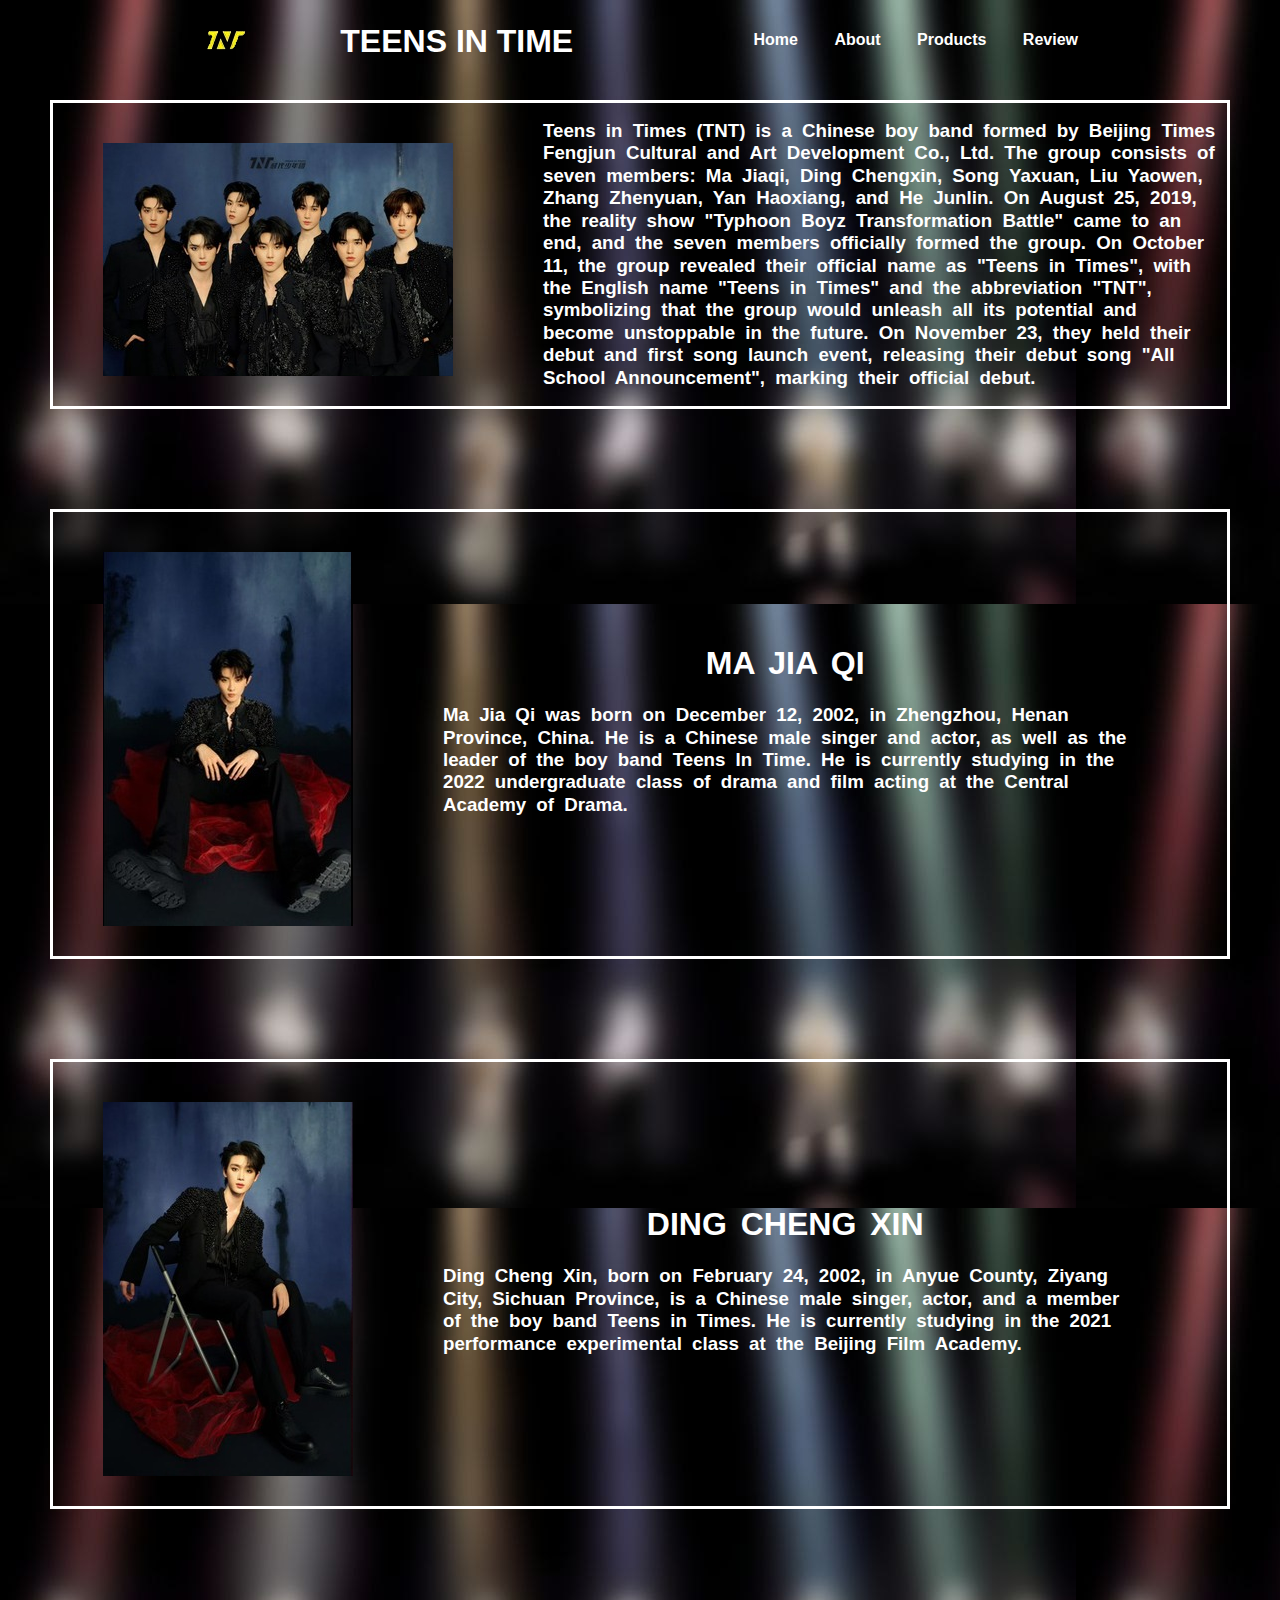
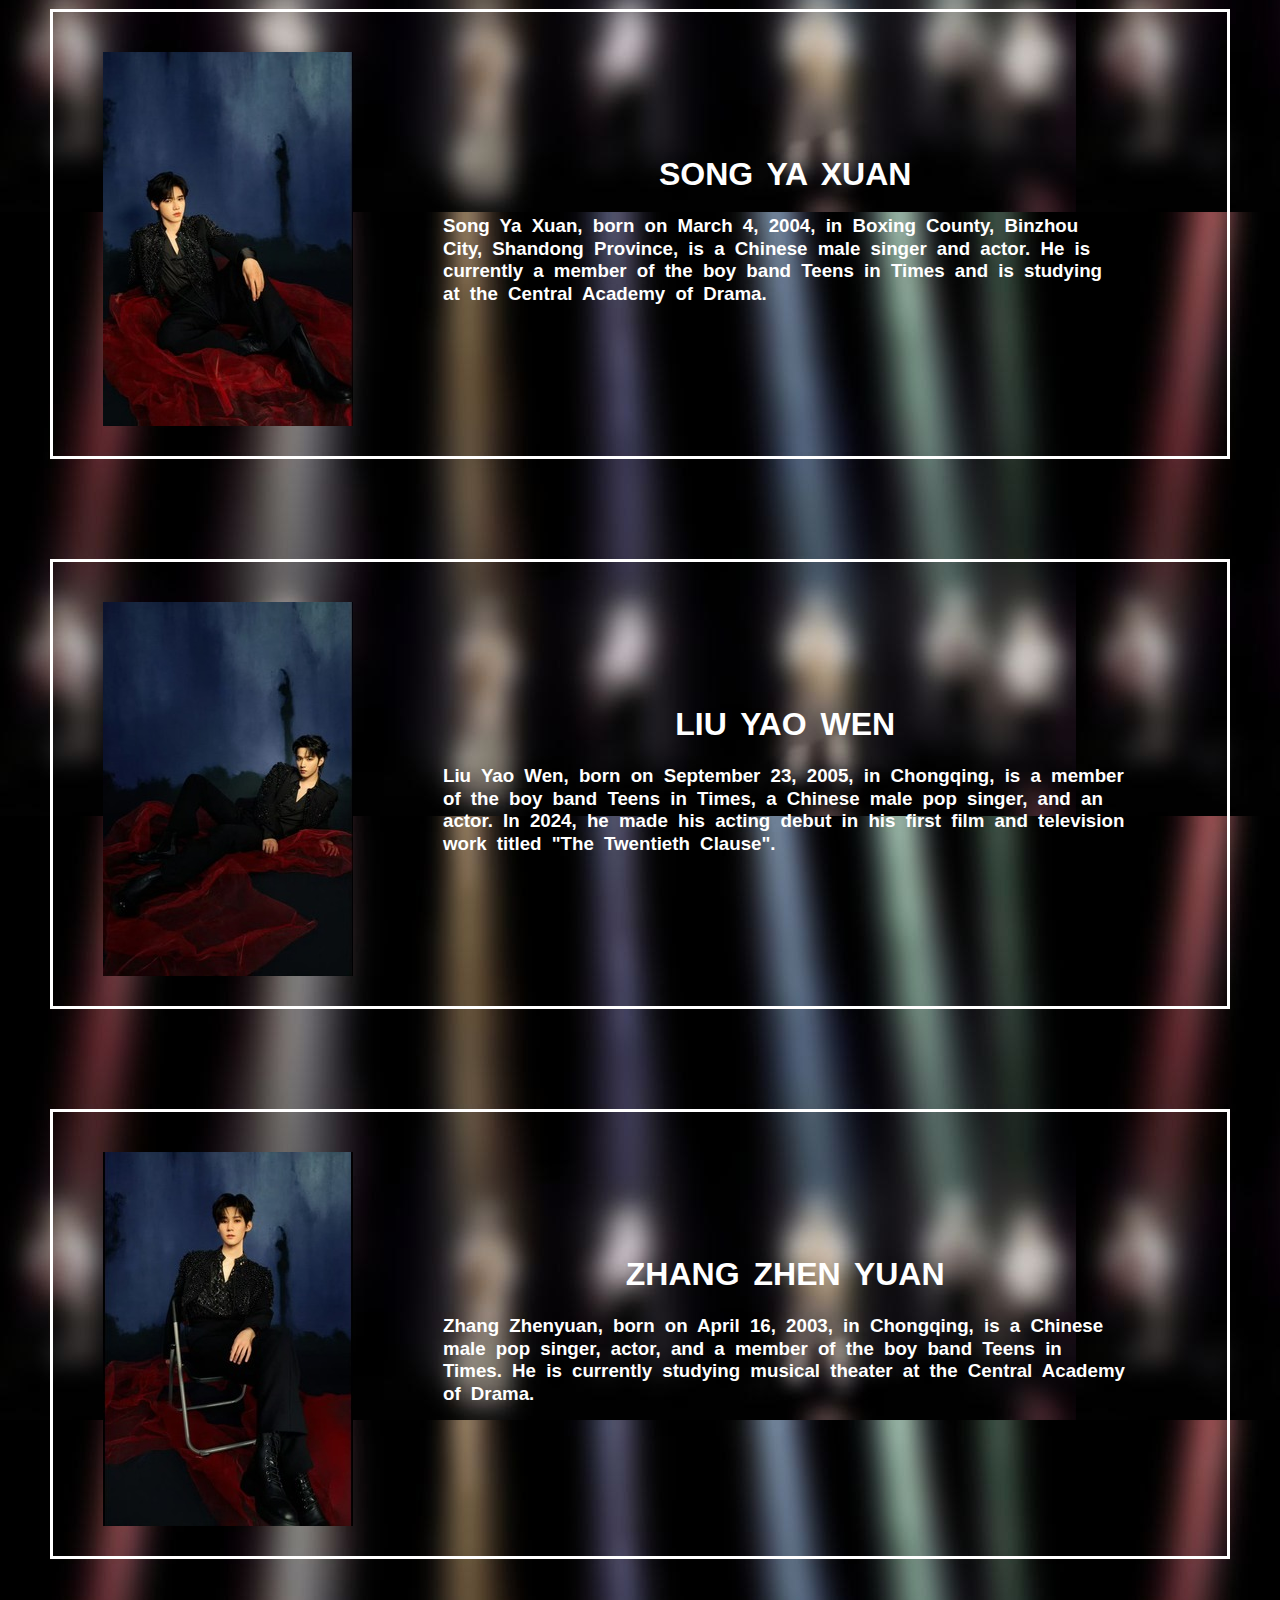
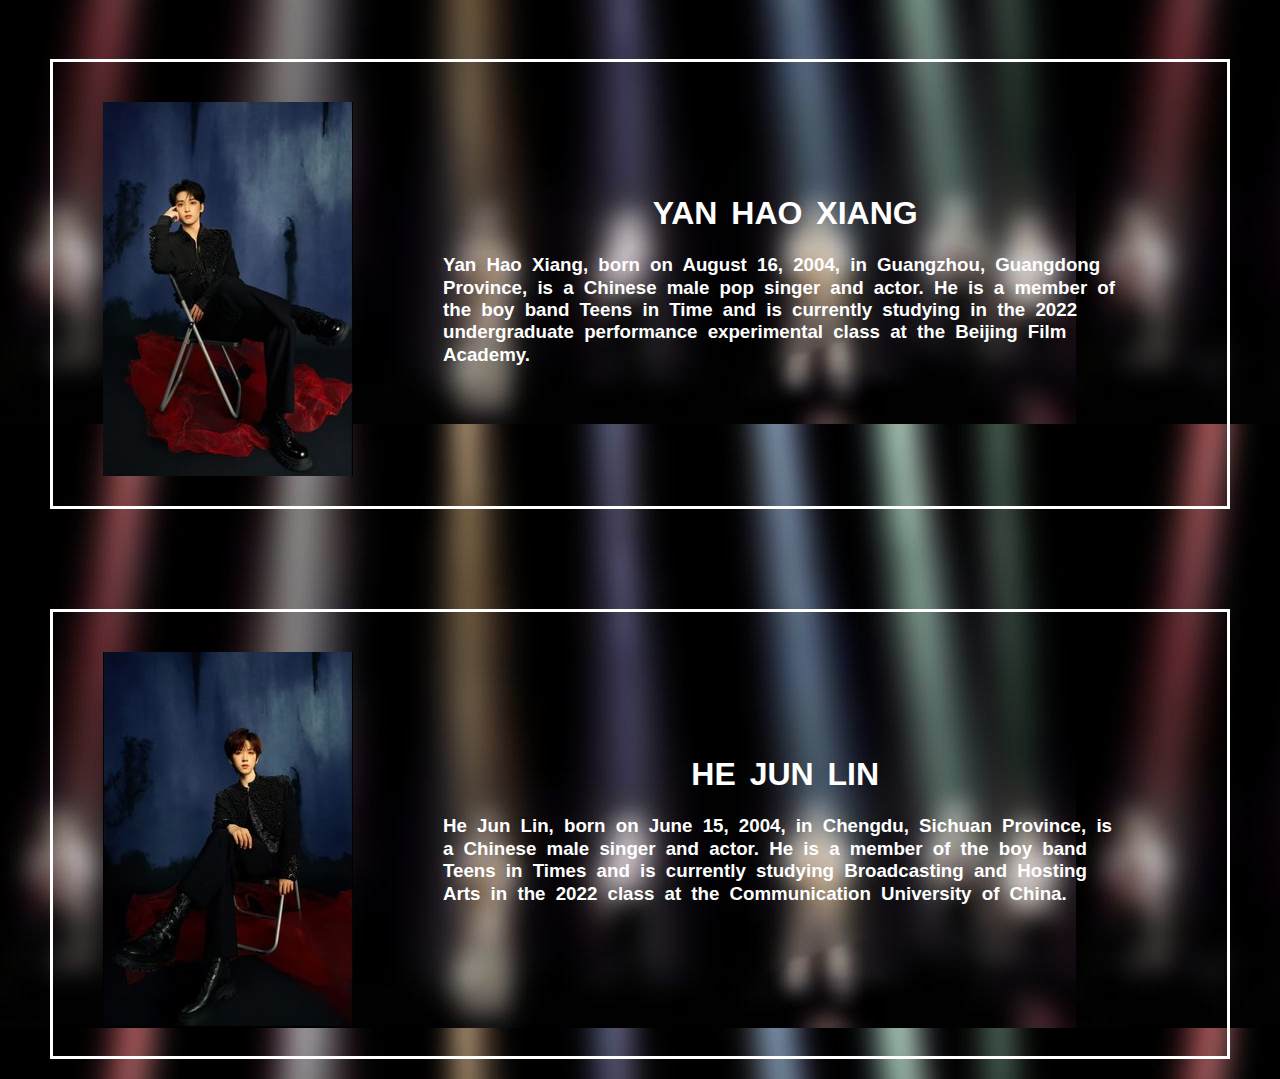
<file: about.html>
<!DOCTYPE html>
<html lang="en" dir="ltr">
    <head>
        <meta charset="utf-8">
        <meta name="viewport" content="width=device-width, user-scaleable=yes, initial-scale=0.3, maximum-scale=1.0, minimum-scale=0.3">
        <title>TEENS IN TIME</title>
        <link rel="stylesheet" href="about.css">
        <link rel="stylesheet" href="//fonts.googleapis.com/css2?family=EB+Garamond:ital,wght@0,400..800;1,400..800&family=Great+Vibes&family=M+PLUS+Rounded+1c:wght@900&display=swap" rel="stylesheet">
    </head>

    <body>

        <header>
            <img src="images/logo.png">
            <a href="#" class="brand">TEENS IN TIME</a>
            <div class="navigation">
                <div class="navigation-items">
                    <a href="index.html">Home</a>
                    <a href="#">About</a>
                    <a href="product.html">Products</a>
                    <a href="review.html">Review</a>
                </div>
            </div>
         </header>

         <section class="TNT">
            <img src="images/abttnt.jpg">
            <div class="shituan-text">
                <h3>Teens in Times (TNT) is a Chinese boy band formed by Beijing Times Fengjun Cultural and Art Development Co., Ltd. The group consists of seven members: Ma Jiaqi, Ding Chengxin, Song Yaxuan, Liu Yaowen, Zhang Zhenyuan, Yan Haoxiang, and He Junlin.

                    On August 25, 2019, the reality show "Typhoon Boyz Transformation Battle" came to an end, and the seven members officially formed the group. On October 11, the group revealed their official name as "Teens in Times", with the English name "Teens in Times" and the abbreviation "TNT", symbolizing that the group would unleash all its potential and become unstoppable in the future. On November 23, they held their debut and first song launch event, releasing their debut song "All School Announcement", marking their official debut.</h3>
            </div>
    </section>

         <section class="MJQ">
                <img src="images/abtmjq.jpg">
                <div class="jiaqi-text">
                    <h1>MA JIA QI</h1>
                    <h3>Ma Jia Qi was born on December 12, 2002, in Zhengzhou, Henan Province, China. He is a Chinese male singer and actor, as well as the leader of the boy band Teens In Time. He is currently studying in the 2022 undergraduate class of drama and film acting at the Central Academy of Drama.</h3>
                </div>
        </section>

        <section class="DCX">
                <img src="images/abtdcx.jpg">
                <div class="chengxin-text">
                    <h1>DING CHENG XIN</h1>
                    <h3>Ding Cheng Xin, born on February 24, 2002, in Anyue County, Ziyang City, Sichuan Province, is a Chinese male singer, actor, and a member of the boy band Teens in Times. He is currently studying in the 2021 performance experimental class at the Beijing Film Academy.</h3>
                </div>
         </section>

         <section class="SYX">
            <img src="images/abtsyx.jpg">
            <div class="yaxuan-text">
                <h1>SONG YA XUAN</h1>
                <h3>Song Ya Xuan, born on March 4, 2004, in Boxing County, Binzhou City, Shandong Province, is a Chinese male singer and actor. He is currently a member of the boy band Teens in Times and is studying at the Central Academy of Drama.</h3>
            </div>
     </section>

        <section class="LYW">
            <img src="images/abtlyw.jpg">
            <div class="yaowen-text">
                <h1>LIU YAO WEN</h1>
                <h3>Liu Yao Wen, born on September 23, 2005, in Chongqing, is a member of the boy band Teens in Times, a Chinese male pop singer, and an actor. In 2024, he made his acting debut in his first film and television work titled "The Twentieth Clause".</h3>
            </div>
        </section>

        <section class="ZZY">
            <img src="images/abtzzy.jpg">
            <div class="zhenyuan-text">
                <h1>ZHANG ZHEN YUAN</h1>
                <h3>Zhang Zhenyuan, born on April 16, 2003, in Chongqing, is a Chinese male pop singer, actor, and a member of the boy band Teens in Times. He is currently studying musical theater at the Central Academy of Drama.</h3>
            </div>
        </section>

        <section class="YHX">
            <img src="images/abtyhx.jpg">
            <div class="haoxiang-text">
                <h1>YAN HAO XIANG</h1>
                <h3>Yan Hao Xiang, born on August 16, 2004, in Guangzhou, Guangdong Province, is a Chinese male pop singer and actor. He is a member of the boy band Teens in Time and is currently studying in the 2022 undergraduate performance experimental class at the Beijing Film Academy.</h3>
            </div>
        </section>

        <section class="HJL">
            <img src="images/abthjl.jpg">
            <div class="junlin-text">
                <h1>HE JUN LIN</h1>
                <h3>He Jun Lin, born on June 15, 2004, in Chengdu, Sichuan Province, is a Chinese male singer and actor. He is a member of the boy band Teens in Times and is currently studying Broadcasting and Hosting Arts in the 2022 class at the Communication University of China.</h3>
            </div>
        </section>

    </body>

</html>
</file>
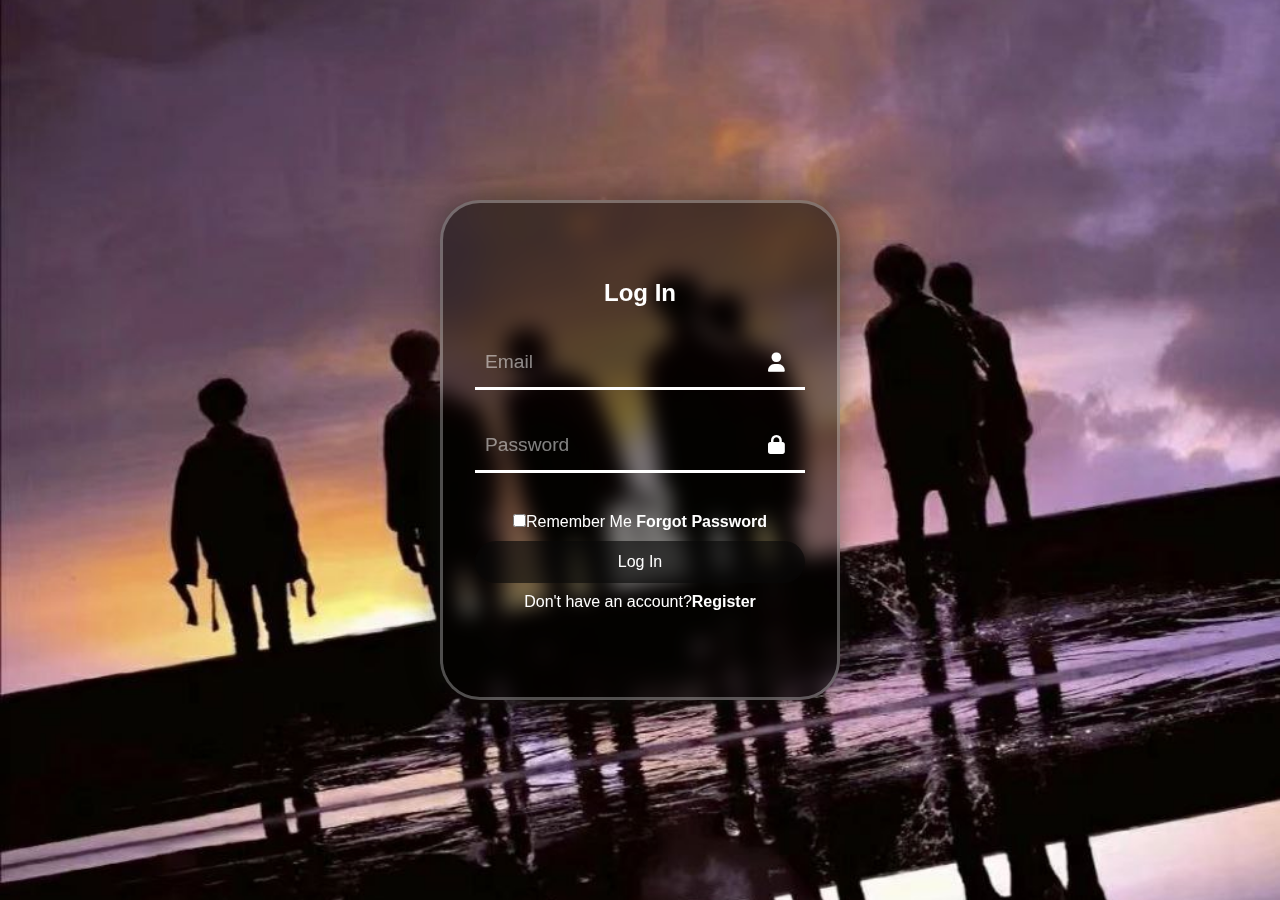
<file: login.html>
<!DOCTYPE html>
<html lang="en">
<head>
    <meta charset="UTF-8">
    <meta http-equiv="X-UA-Compatible" content="IE=edge">
    <meta name="viewport" content="width=device-width, initial-scale=1.0">
    <title>Login Form</title>
    <link rel="stylesheet" href="login.css">
    <link rel="stylesheet" href="https://cdnjs.cloudflare.com/ajax/libs/font-awesome/6.0.0-beta3/css/all.min.css">
</head>
<body>
    <div class="container">
        <h2>Log In</h2>
        <form action="index.html"> <!-- Add an action attribute to link to index.html -->
            <div class="form-group">
                <input type="email" required>
                <label for="">Email</label>
                <i class="fa-solid fa-user"></i>
            </div>
            <div class="form-group">
                <input type="password" required>
                <label for="">Password</label>
                <i class="fa-solid fa-lock"></i>
            </div>

            <p><input type="checkbox">Remember Me <a href="#">Forgot Password</a></p>

            <button type="submit" onclick="auht()">Log In</button>
            <p>Don't have an account?<a href="#">Register</a></p>
        </form>

       
        <script>
            function auht(){
                var email=document.getElementById('email').value;
                var password=document.getElementById('password').value;
                // Handle authentication logic here
            }
        </script>
    </div>
</body>
</html>
</file>
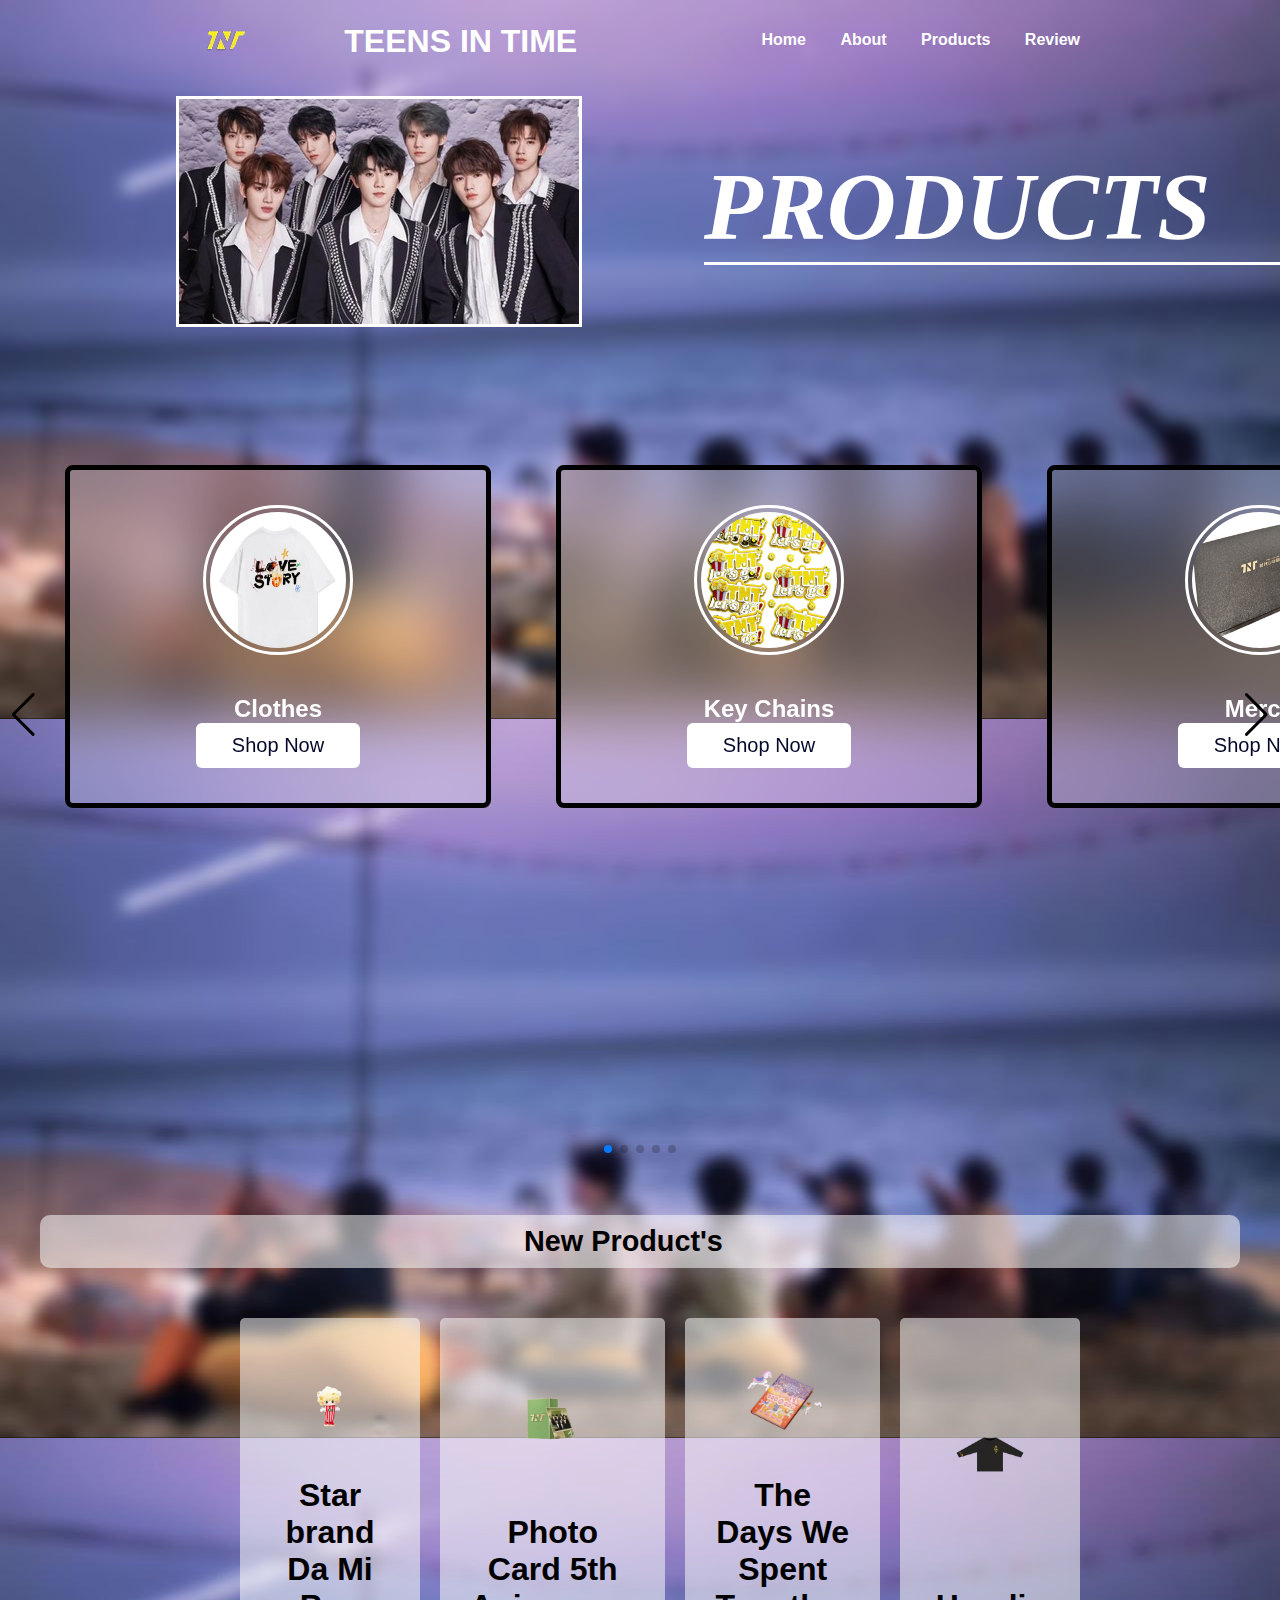
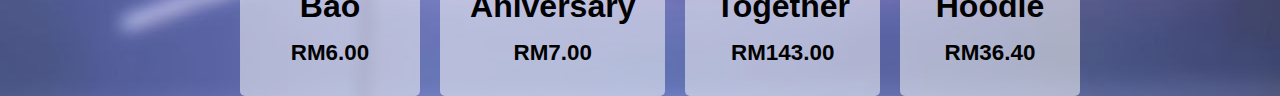
<file: product.html>
<!DOCTYPE html>
<html lang="en" dir="ltr">
    <head>
        <meta charset="utf-8">
        <meta name="viewport" content="width=device-width, user-scaleable=yes, initial-scale=0.3, maximum-scale=1.0, minimum-scale=0.3">
        <title>TEENS IN TIME</title>
        <link rel="stylesheet" href="product.css">
        <link rel="stylesheet" href="//fonts.googleapis.com/css2?family=EB+Garamond:ital,wght@0,400..800;1,400..800&family=Great+Vibes&family=M+PLUS+Rounded+1c:wght@900&display=swap" rel="stylesheet">
        <link rel="stylesheet" href="https://cdnjs.cloudflare.com/ajax/libs/font-awesome/6.0.0-beta3/css/all.min.css">
        <link rel="stylesheet" href="https://cdn.jsdelivr.net/npm/swiper@11/swiper-bundle.min.css"/>

    </head>

    <body>

        <header>
            <img src="images/logo.png">
            <a href="#" class="brand">TEENS IN TIME</a>
            <div class="navigation">
                <div class="navigation-items">
                    <a href="index.html">Home</a>
                    <a href="about.html">About</a>
                    <a href="product.html">Products</a>
                    <a href="review.html">Review</a>
                </div>
            </div>
        </header>



        <!-- Main Section -->
        <section id="main">
            <!-- Main Image -->
            <div class="main-img">
                <img src="images/maintnt.jpg" />
            </div>
            <h1>PRODUCTS</h1>
        </section>

        <div class="container swiper">
            <div class="slider-wrapper">
                <div class="card-list swiper-wrapper">
                    <div class="card-item swiper-slide">
                        <img src="images/pro1.jpg" alt="Product Image" class="product-image">
                        <h2 class="product-name">Clothes</h2>
                        <form action="clothes.html">
                        <button class="shop-button">Shop Now</button>
                        </form>
                    </div>
            
                    <div class="card-item swiper-slide">
                        <img src="images/pro2.png" alt="Product Image" class="product-image">
                        <h2 class="product-name">Key Chains</h2>
                        <form action="keychain.html">
                        <button class="shop-button">Shop Now</button>
                        </form>
                    </div>

                    <div class="card-item swiper-slide">
                        <img src="images/pro3.png" alt="Product Image" class="product-image">
                        <h2 class="product-name">Merch</h2>
                        <form action="merch.html">
                        <button class="shop-button">Shop Now</button>
                        </form>
                    </div>

                    <div class="card-item swiper-slide">
                        <img src="images/pro4.png" alt="Product Image" class="product-image">
                        <h2 class="product-name">Photo Cards</h2>
                        <form action="photocard.html">
                        <button class="shop-button">Shop Now</button>
                        </form>
                    </div>

                    <div class="card-item swiper-slide">
                        <img src="images/pro5.png" alt="Product Image" class="product-image">
                        <h2 class="product-name">Light Stick</h2>
                        <form action="lightstick.html">
                        <button class="shop-button">Shop Now</button>
                        </form>
                    </div>
                </div>

                <div class="swiper-pagination"></div>
                <div class="swiper-button-prev"></div>
                <div class="swiper-button-next"></div>
            </div>
        </div>

        <!--Linking Swiper JS Script-->
        <script src="https://cdn.jsdelivr.net/npm/swiper@11/swiper-bundle.min.js"></script>
        
        <!--Linking cuatom script-->
        <script src="product.js"></script>

        <!--==new-products=================================-->
        <section id="new-products"> 

            <!--heading******************************-->
            <div class="new-p-heading">
                <!--heading-->
                <h3>New Product's</h3>
            </div>
    
            <!--container*****************************-->
            <div class="new-product-container">
             <!--box-->
            <div class="new-product-box">
            <!--img-->
            <a href="#" class="new-product-img">
                <img src="images/key1.png" alt="">
            </a>
            <!--text-->
            <div class="new-product-text">
                <a href="#" class="new-product-title">Star brand Da Mi Bao</a>
                <span>RM6.00</span>
            </div>
            </div>
    
            <!--box-->
            <div class="new-product-box">
            <!--img-->
            <a href="#" class="new-product-img">
                <img src="images/pc1.png" alt="">
            </a>
            <!--text-->
            <div class="new-product-text">
                <a href="#" class="new-product-title">Photo Card 5th Aniversary</a>
                <span>RM7.00</span>
            </div>
            </div>
    
             <!--box-->
             <div class="new-product-box">
            <!--img-->
            <a href="#" class="new-product-img">
                <img src="images/m1.png" alt="">
            </a>
            <!--text-->
            <div class="new-product-text">
                <a href="#" class="new-product-title">The Days We Spent Together</a>
                <span>RM143.00</span>
            </div>
            </div>
    
            <!--box-->
            <div class="new-product-box">
            <!--img-->
            <a href="#" class="new-product-img">
                <img src="images/cloth1.png" alt="">
            </a>
            <!--text-->
            <div class="new-product-text">
                <a href="#" class="new-product-title">Hoodie</a>
                <span>RM36.40</span>
            </div>
            </div>
        
        </section>

        
    
     
    </body>
</html>
</file>
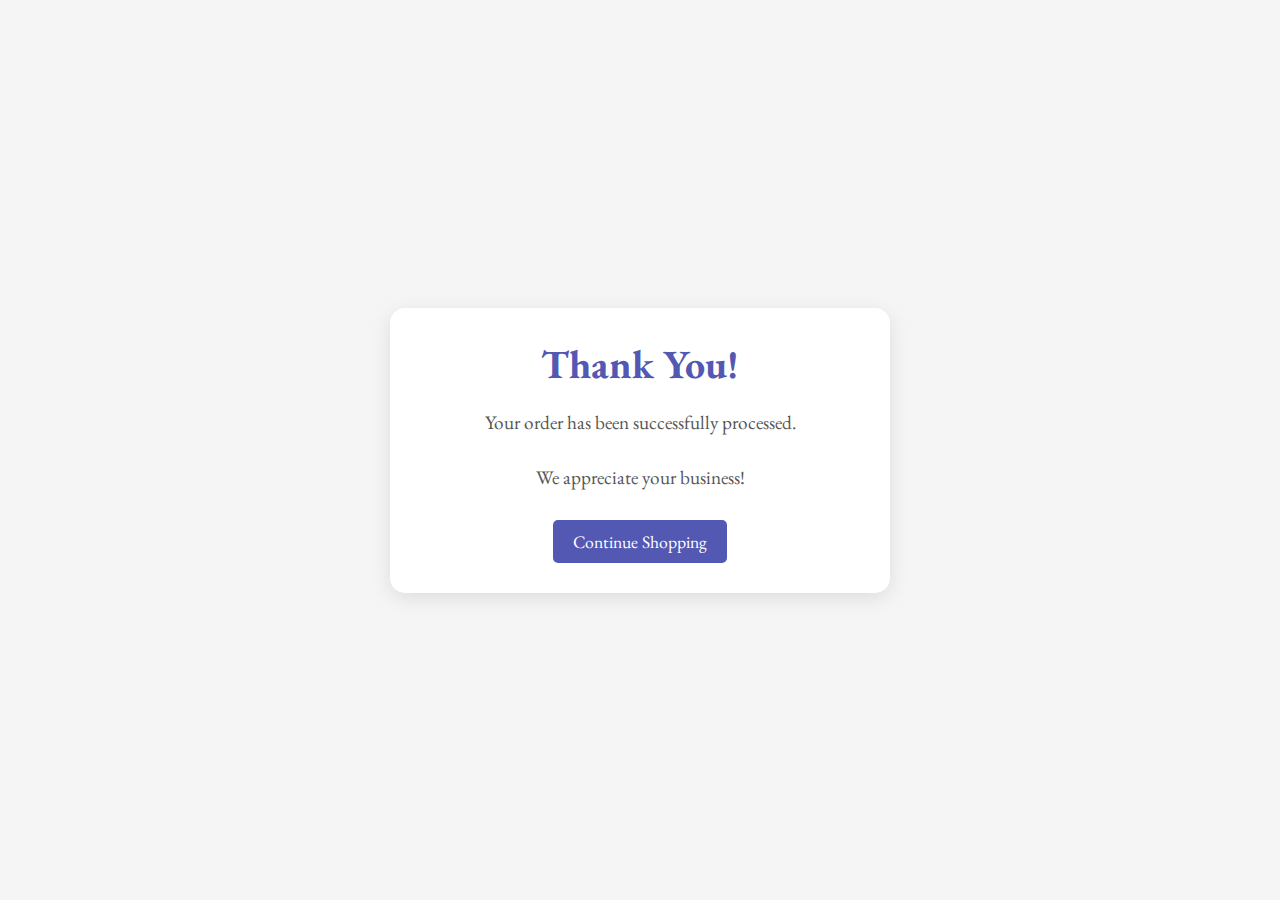
<file: thankyou.html>
<!DOCTYPE html>
<html lang="en">
<head>
    <meta charset="UTF-8">
    <meta name="viewport" content="width=device-width, initial-scale=1.0">
    <title>Thank You | TEENS IN TIME</title>
    <link href="https://fonts.googleapis.com/css2?family=EB+Garamond:wght@400;700&display=swap" rel="stylesheet">
    <link rel="stylesheet" href="thankyou.css">
</head>
<body>

    <div class="thank-you-container">
        <div class="thank-you-box">
            <h1>Thank You!</h1>
            <p>Your order has been successfully processed.</p>


            <div class="thank-you-footer">
                <p>We appreciate your business!</p>
                <a href="clothes.html" class="shop-again">Continue Shopping</a>
            </div>
        </div>
    </div>

</body>
</html>
</file>
<file: about.css>
*{
    margin: 0;
    padding: 0;
    box-sizing: border-box;
    color: #fff;
    font-family: "EB+Garamond", sans-serif;
    margin-right: 0px;
}

header{
    z-index: 999;
    position: absolute;
    top: 0;
    left: 0;
    width: 100%;
    display: flex;
    justify-content: space-between;
    align-items: center;
    padding: 15px 200px;
    transition: 0.5s ease; 
}

header .brand{
    color: #fff;
    font-size: 2.0em;
    font-weight: 700;
    text-transform: uppercase;
    text-decoration: none;
    margin-top: 2px;
    margin-left: -60px;
}

header.navigation{
    position: fixed;
    
}

header .navigation .navigation-items a{
    position: relative;
    color: #fff;
    font-size: 1em;
    font-weight: 700;
    text-decoration: none;
    margin-left: 30px;
    transition: 0.3s ease;
    margin-top: 50px;
    margin-right: 2px;
}


header .navigation .navigation-items a:before{
    content: '';
    position: absolute;
    background: #fff;
    width: 0;
    height: 3px;
    bottom: 0;
    left: 0;
    transition: 0.3s ease;
}

header .navigation .navigation-items a:hover:before{
    width: 100%;
}

body{
   background: url(images/abtbg.jpg);
}

.TNT{
    border-style: solid;
    margin: 100px 50px 20px 50px;
    display: flex;
}

.TNT img{
    margin-top: 40px;
    margin-left: 50px;
    margin-bottom: 30px;
}

.TNT h3{
    padding-left: 10px;
    padding-right: 10px;
}

.shituan-text{
    width: 60%;
    display: flex;
    flex-direction: column;
    align-items: center;
    justify-content: center;
    margin-left: 80px;
    word-spacing: 5px;
    line-height: 140%;
}

.MJQ{
    border-style: solid;
    margin: 100px 50px 20px 50px;
    display: flex;
}

.MJQ img{
    margin-top: 40px;
    margin-left: 50px;
    margin-bottom: 30px;
}

.MJQ h1{
    padding-left: 10px;
    padding-right: 10px;
}

.MJQ h3{
    padding-left: 10px;
    padding-right: 10px;
    margin-top: 30px;
}

.jiaqi-text{
    width: 60%;
    display: flex;
    flex-direction: column;
    align-items: center;
    justify-content: center;
    margin-left: 80px;
    word-spacing: 5px;
    line-height: 140%;
}

.DCX{
    border-style: solid;
    margin: 100px 50px 20px 50px;
    display: flex;
}

.DCX img{
    margin-top: 40px;
    margin-left: 50px;
    margin-bottom: 30px;
}

.DCX h1{
    padding-left: 10px;
    padding-right: 10px;
}

.DCX h3{
    padding-left: 10px;
    padding-right: 10px;
    margin-top: 30px;
}

.chengxin-text{
    width: 60%;
    display: flex;
    flex-direction: column;
    align-items: center;
    justify-content: center;
    margin-left: 80px;
    word-spacing: 5px;
    line-height: 140%;
}

.SYX{
    border-style: solid;
    margin: 100px 50px 20px 50px;
    display: flex;
}

.SYX img{
    margin-top: 40px;
    margin-left: 50px;
    margin-bottom: 30px;
}

.SYX h1{
    padding-left: 10px;
    padding-right: 10px;
}

.SYX h3{
    padding-left: 10px;
    padding-right: 10px;
    margin-top: 30px;
}

.yaxuan-text{
    width: 60%;
    display: flex;
    flex-direction: column;
    align-items: center;
    justify-content: center;
    margin-left: 80px;
    word-spacing: 5px;
    line-height: 140%;
}

.LYW{
    border-style: solid;
    margin: 100px 50px 20px 50px;
    display: flex;
}

.LYW img{
    margin-top: 40px;
    margin-left: 50px;
    margin-bottom: 30px;
}

.LYW h1{
    padding-left: 10px;
    padding-right: 10px;
}

.LYW h3{
    padding-left: 10px;
    padding-right: 10px;
    margin-top: 30px;
}

.yaowen-text{
    width: 60%;
    display: flex;
    flex-direction: column;
    align-items: center;
    justify-content: center;
    margin-left: 80px;
    word-spacing: 5px;
    line-height: 140%;
}


.ZZY{
    border-style: solid;
    margin: 100px 50px 20px 50px;
    display: flex;
}

.ZZY img{
    margin-top: 40px;
    margin-left: 50px;
    margin-bottom: 30px;
}

.ZZY h1{
    padding-left: 10px;
    padding-right: 10px;
}

.ZZY h3{
    padding-left: 10px;
    padding-right: 10px;
    margin-top: 30px;
}

.zhenyuan-text{
    width: 60%;
    display: flex;
    flex-direction: column;
    align-items: center;
    justify-content: center;
    margin-left: 80px;
    word-spacing: 5px;
    line-height: 140%;
}


.YHX{
    border-style: solid;
    margin: 100px 50px 20px 50px;
    display: flex;
}

.zhenyuan-text img{
    margin-top: 40px;
    margin-left: 50px;
    margin-bottom: 30px;
}

.YHX{
    border-style: solid;
    margin: 100px 50px 20px 50px;
    display: flex;
}

.YHX img{
    margin-top: 40px;
    margin-left: 50px;
    margin-bottom: 30px;
}

.YHX h1{
    padding-left: 10px;
    padding-right: 10px;
}

.YHX h3{
    padding-left: 10px;
    padding-right: 10px;
    margin-top: 30px;
}

.haoxiang-text{
    width: 60%;
    display: flex;
    flex-direction: column;
    align-items: center;
    justify-content: center;
    margin-left: 80px;
    word-spacing: 5px;
    line-height: 140%;
}


.HJL{
    border-style: solid;
    margin: 100px 50px 20px 50px;
    display: flex;
}

.HJL img{
    margin-top: 40px;
    margin-left: 50px;
    margin-bottom: 30px;
}

.HJL h1{
    padding-left: 10px;
    padding-right: 10px;
}

.HJL h3{
    padding-left: 10px;
    padding-right: 10px;
    margin-top: 30px;
}

.junlin-text{
    width: 60%;
    display: flex;
    flex-direction: column;
    align-items: center;
    justify-content: center;
    margin-left: 80px;
    word-spacing: 5px;
    line-height: 140%;
}


/*media queries*/
@media(max-width:991px){
    html{
        font-size: 55%;
    }

    header{
        padding: 1rem 2rem;
    }
}
</file>
<file: login.css>
*{
    margin: 0;
    padding: 0;
    box-sizing: border-box;
    font-family: sans-serif;
    color: #fff;
}

body
{
    width: 100vw;
    height: 100vh;

    background: url(./images/tnt3.jpg)no-repeat;
    background-position: center;
    background-size: cover;
    display: flex;
    align-items: center;
    justify-content: center;
}

.container
{
    width: 400px;
    height: 500px;

    background: rgba(0, 0, 0, 0.5);
    backdrop-filter: blur(10px);

    border-radius: 40px;
    border: 3px solid rgba(255, 255, 255, 0.3);

    box-shadow: 0 0 30px rgba(23, 23, 23, 0.5);
    display: flex;
    align-items: center;
    justify-content: center;
    flex-direction: column;
}

.h2{
    color: #fff;
    text-transform: uppercase;
    padding: 20px 0;
    font-size: 2rem;
}

.form-group
{
    position: relative;
    width: 330px;
    border-bottom: 3px solid #fff;
    margin: 30px 0;

}

.form-group input
{
    width: 100%;
    height: 50px;
    background: transparent;
    border: none;
    outline: none;

    font-size: 1.2em;
    color: #fff;
    padding: 0 30px 0 10px;
}

.form-group label
{
    position: absolute;
    top: 50%;
    left: 10px;
    transform: translateY(-50%);
    font-size: 1.2em;
    color: #ffff;
    transition: 0.5s;
    opacity: 50%;
}

input:focus ~ label,
input:valid ~ label
{
    top: -5px;
}

.form-group i
{
    position: absolute;
    top: 50%;
    right: 20px;
    transform: translateY(-50%);
    color: #fff;
    font-size: 1.2em;
}

p
{
    text-align: center;
    color: #fff;
    padding: 10px 0;
}

p>a
{
    color: #fff;
    text-decoration: none;
    font-weight: 600;
}

p>a:hover
{
    text-decoration: underline;
    font-style: italic;
}

button {
    width: 100%;
    padding: 12px;
    background-color: #080808a3; 
    color: white;
    border: none;
    border-radius: 30px; /* Makes the button round */
    cursor: pointer;
    font-size: 16px;
    transition: background-color 0.3s ease;
}

button:hover {
    /*background: url(images/tnt3.jpg);*/
    background-color: black;
}

/* Centering the button */
button {
    display: block;
    margin: 0 auto;
}

/*media queries*/
@media(max-width:991px){
    html{
        font-size: 55%;
    }

    header{
        padding: 1rem 2rem;
    }
}
</file>
<file: product.css>
* {
    margin: 0;
    padding: 0;
    box-sizing: border-box;
    color: #fff;
    font-family: "EB+Garamond", sans-serif;
}

header{
    z-index: 999;
    position: absolute;
    top: 0;
    left: 0;
    width: 100%;
    display: flex;
    justify-content: space-between;
    align-items: center;
    padding: 15px 200px;
    transition: 0.5s ease;
}

header .brand{
    color: #fff;
    font-size: 2.0em;
    font-weight: 700;
    text-transform: uppercase;
    text-decoration: none;
    margin-top: 2px;
    margin-left: -60px;
}

header .navigation .navigation-items a{
    position: relative;
    color: #fff;
    font-size: 1em;
    font-weight: 700;
    text-decoration: none;
    margin-left: 30px;
    transition: 0.3s ease;
    margin-top: 50px;
}

header .navigation .navigation-items a:before{
    content: '';
    position: absolute;
    background: #fff;
    width: 0;
    height: 3px;
    bottom: 0;
    left: 0;
    transition: 0.3s ease;
}

header .navigation .navigation-items a:hover:before{
    width: 100%;
}

.fa-solid, .fas{
    font-family: "Font Awesome 6 Free";
    font-weight: 900;
    margin-top: 52px;
}

.nav-cart span{
    display: flex;
    width: 20px;
    height: 20px;
    background-color: #000;
    justify-content: center;
    align-items: center;
    color: #fff;
    border-radius: 50%;
    position: absolute;
    top: 85%;
    right: -20px;
    font-size: 20px;
}

body{
    background-image: url(images/producttnt.jpg);
    background-size: 100%;
    background-color: #494848cd;
}

.slidder-wrapper{
    overflow: hidden;
    max-width: 1200px;
    margin: 0 70px 55px;
}

ul{
    list-style: none;
}

a{
    text-decoration: none;
}

/* == Navigation styles == */
.navigation{
    display: flex;
    justify-content: space-between;
    align-items: center;
    padding: 10px 0px;
    position: relative; /* Ensure the cart is positioned relative to this container */
}

/* Position the cart icon to be on the same line as the header */
.nav-btns{
    display: flex;
    justify-content: flex-end;
    align-items: center;
    position: absolute; /* Absolute positioning ensures it stays within the header */
    right: 20px; /* Adjust to move it to the right */
    top: 50%; /* Center it vertically relative to the header */
    transform: translateY(-50%); /* Adjust for perfect vertical centering */
    z-index: 1000; /* Ensure it is above other elements */
}

/* Cart icon style */
a.nav-cart{
    cursor: pointer;
    font-size: 24px;
    color: white;
    display: block; /* Make sure it's a block element for easier clicking */
}

/*== Main Section Styles ==*/
.main-img{
    display: flex;
    justify-content: center;
    align-items: center;
    margin-top: 6rem;
    width: fit-content;
    margin-left: 11rem;
    border-style: solid;
}

h1{
    font-style: italic;
    margin-top: -11rem;
    margin-left: 44rem;
    font-size: 96px;
    font-family: fantasy;
    border-bottom: solid;
    color: #fff;
}

.container{
    display: flex;
    align-items: center;
    justify-content: center;
    min-height: 100vh;
}

.card-list .card-item{
    color: #fff;
    width: 400px;
    padding: 35px;
    display: flex;
    flex-direction: column;
    align-items: center;
    justify-content: center;
    border-radius: 8px;
    backdrop-filter: blur(30px);
    background-color: rgba(255, 255, 255, 0.2);
    border: 5px solid #000;
    margin-top: 200px;
    margin-left: 65px;
}

.card-list .card-item .product-image{
    width: 150px;
    height: 150px;
    border-radius: 50%;
    margin-bottom: 40px;
    border: 3px solid #fff;
    padding: 4px;
}

.card-list .card-item .shop-button{
    font-size: 1.25rem;
    padding: 10px 35px;
    color: #030728;
    border-radius: 6px;
    font-weight: 500;
    cursor: pointer;
    background: #fff;
    border: 1px solid transparent;
    transition: 0.2s ease;
}

.card-list .card-item .shop-button:hover{
    background: rgba(255, 255, 255, 0.1);
    border: 1px solid #fff;
    color: #fff;

}

.swiper-button-next:after, .swiper-button-prev:after {
    font-family: swiper-icons;
    font-size: var(--swiper-navigation-size);
    text-transform: none !important;
    letter-spacing: 0;
    font-variant: initial;
    line-height: 1;
    color: #000;
}

.swiper-horizontal>.swiper-pagination-bullets.swiper-pagination-bullets-dynamic, .swiper-pagination-horizontal.swiper-pagination-bullets.swiper-pagination-bullets-dynamic {
    left: 50%;
    transform: translateX(-50%);
    white-space: nowrap;
    top: 515px;
}

/*==new-products==========================================*/
.new-p-heading{
    max-width: 1200px;
    width: 90%;
    margin: 50px auto;
    display: flex;
    justify-content: space-between;
    align-items: center;
    flex-wrap: wrap;
    width: 100%;
    background-color: #fafafa8b;
    padding: 10px 20px;
    border-radius: 10px;
}

.new-p-heading h3{
    font-size: 1.8rem;
    color: #000;
    font-weight: 800;
    margin-left: 464px;
}

/* Fixing the grid layout for the new product container */
.new-product-container {
    display: grid;
    grid-template-columns: repeat(5, 1fr);
    grid-gap: 20px;
    margin-left: 240px;
    }

/* Remove margin-left from .new-product-box */
.new-product-box {
    max-width: 250px;
    width: 100%;
    border-radius: 5px;
    display: flex;
    flex-direction: column;
    background-color: #fafafa8b;
    padding: 10px;
    margin-left: 0; /* Remove margin-left to keep boxes in a straight line */
}

/* Other styles remain unchanged */
.new-product-img {
    width: 100%;
    height: 100%;
    padding: 20px;
    display: flex;
    margin: auto;
    position: relative;
}

.new-product-img img {
    width: 100%;
    height: 100%;
    padding: 20px;
    object-fit: contain;
    object-position: center;
}

.new-product-text {
    display: flex;
    flex-direction: column;
    justify-content: center;
    align-items: center;
    padding: 5px 20px;
}

.new-product-text span {
    color: #000;
    font-size: 1.4rem;
    font-weight: 600;
    line-height: 3.5rem;
}

.new-product-text a {
    color: #000;
    font-weight: 600;
    font-size: 2rem;
    text-align: center;
}

.new-product-text button{
    color: #000;
    border: solid #fff;
    border-radius: 20px;
    transition: 0.2s ease;
}

.cart{
    color: #fff;
    position: fixed;
    top: 0;
    right: 0;
    width: 400px;
    height: 100vh;
    background-color: #000;
    display: grid;
    grid-template-rows: 50px 1fr 50px;
    gap: 20px;
    transition: right 1s;
}

.cart h2{
    padding: 20px;
    margin: 0;
}

.cart .listcart{
    position: relative;
}

.cart .listcart .item{
    display: grid;
    grid-template-columns: 50px 1fr 70px;
    align-items: center;
    gap: 20px;
    margin-bottom: 20px;
}

.cart .listcart img{
    width: 100%;
    height: 70px;
    object-fit: cover;
    border-radius: 10px;
}

.cart .listcart .item .name{
    font-weight: bold;
}

.cart .listcart .item .name{
    display: flex;
    justify-content: end;
    align-items: center;
}


/*media queries*/
@media(max-width:991px){
    html{
        font-size: 55%;
    }

    header{
        padding: 1rem 2rem;
    }
}
</file>
<file: thankyou.css>
/* Global styles */
* {
    margin: 0;
    padding: 0;
    box-sizing: border-box;
    font-family: 'EB Garamond', serif;
    color: #333;
}

body {
    background-color: #f5f5f5;
    display: flex;
    justify-content: center;
    align-items: center;
    height: 100vh;
}

.thank-you-container {
    display: flex;
    justify-content: center;
    align-items: center;
    width: 100%;
    height: 100%;
}

/* Main box for the thank you message */
.thank-you-box {
    background-color: #fff;
    padding: 30px 40px;
    border-radius: 15px;
    box-shadow: 0 5px 20px rgba(0, 0, 0, 0.1);
    text-align: center;
    max-width: 500px;
    width: 100%;
}

.thank-you-box h1 {
    font-size: 2.5rem;
    color: #5358b3;
    margin-bottom: 20px;
}

.thank-you-box p {
    font-size: 1.2rem;
    margin-bottom: 30px;
    color: #555;
}

.order-summary {
    background-color: #f0f0f0;
    padding: 20px;
    border-radius: 10px;
    margin-bottom: 30px;
}

.order-summary h3 {
    font-size: 1.5rem;
    color: #5358b3;
    margin-bottom: 15px;
}

.order-details p {
    font-size: 1rem;
    margin: 5px 0;
}

.order-details strong {
    color: #5358b3;
}

/* Button and footer */
.thank-you-footer {
    margin-top: 30px;
}

.shop-again {
    display: inline-block;
    background-color: #5358b3;
    color: #fff;
    padding: 10px 20px;
    border-radius: 5px;
    text-decoration: none;
    font-size: 1.1rem;
    transition: background-color 0.3s ease;
}

.shop-again:hover {
    background-color: #ff6f61;
}

/*media queries*/
@media(max-width:991px){
    html{
        font-size: 55%;
    }

    header{
        padding: 1rem 2rem;
    }
}
</file>
